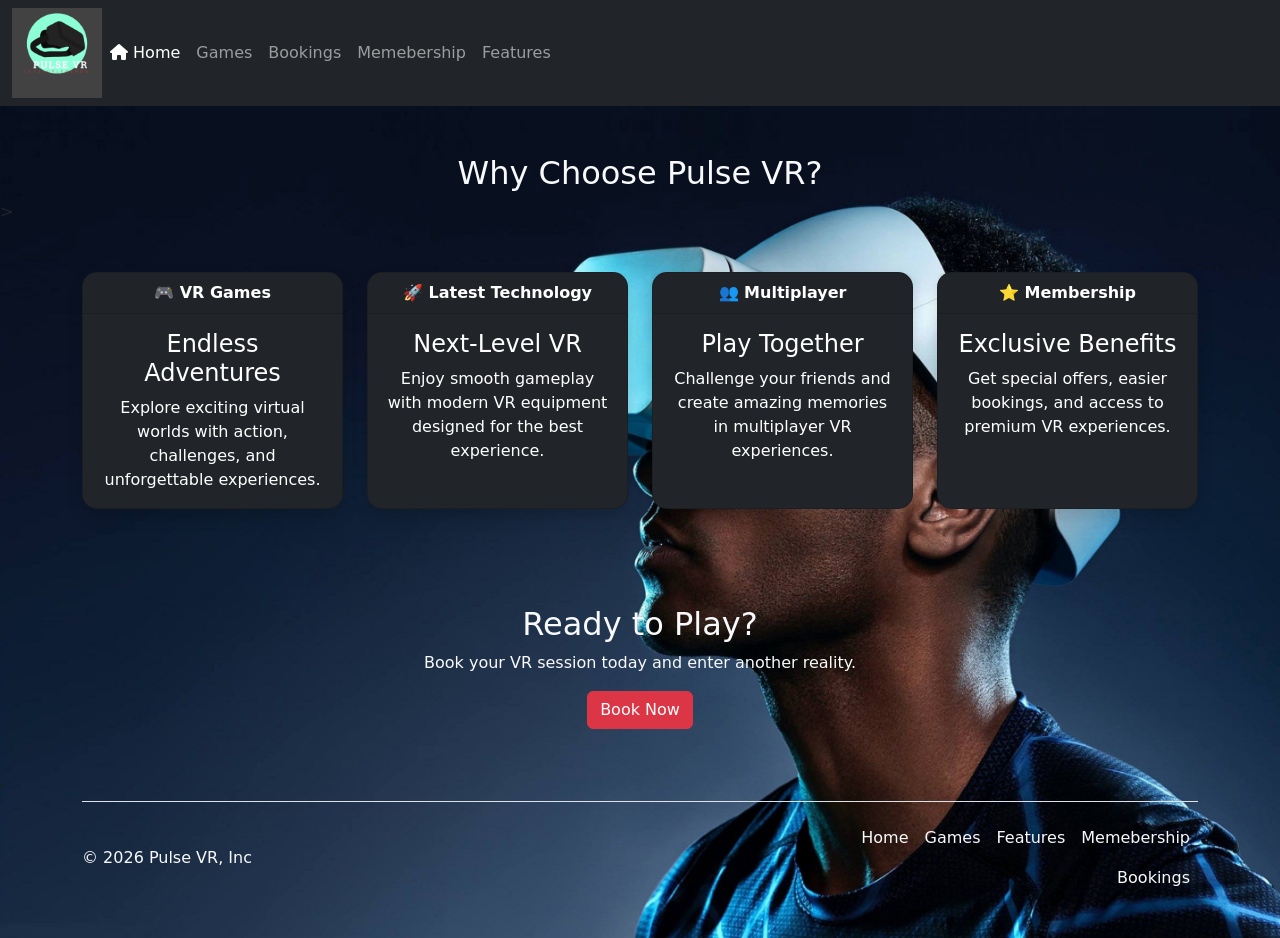
<file: index.html>
<!DOCTYPE html>
<html lang="en">
<head>
    <meta charset="UTF-8">
    <meta name="viewport" content="width=device-width, initial-scale=1.0">
    <link rel="stylesheet" href="Css/style.css">
     <link href="https://cdn.jsdelivr.net/npm/bootstrap@5.3.3/dist/css/bootstrap.min.css" rel="stylesheet" integrity="sha384-QWTKZyjpPEjISv5WaRU9OFeRpok6YctnYmDr5pNlyT2bRjXh0JMhjY6hW+ALEwIH" crossorigin="anonymous">
    <link rel="stylesheet" href="https://cdnjs.cloudflare.com/ajax/libs/font-awesome/6.5.1/css/all.min.css" integrity="sha512-DTOQO9RWCH3ppGqcWaEA1BIZOC6xxalwEsw9c2QQeAIftl+Vegovlnee1c9QX4TctnWMn13TZye+giMm8e2LwA==" crossorigin="anonymous" referrerpolicy="no-referrer" />
    
    <title>Home</title>
</head>
<style>
  .card {
    transition: 0.3s;
    border-radius: 15px;
}

.card:hover {
    transform: translateY(-10px);
}

.card-header {
    font-weight: bold;
}
</style>
<body>
    <nav class="navbar navbar-expand-lg bg-dark" data-bs-theme="dark">
        <div class="container-fluid">
          <img src="Media/VR_HEADset_LOGO.png " width="90" alt="">
          <button class="navbar-toggler" type="button" data-bs-toggle="collapse" data-bs-target="#navbarColor02" aria-controls="navbarColor02" aria-expanded="false" aria-label="Toggle navigation">
            <span class="navbar-toggler-icon"></span>
          </button>
          <div class="collapse navbar-collapse" id="navbarColor02">
            <ul class="navbar-nav me-auto">
              <li class="nav-item">
                <a class="nav-link active" href="index.html"><i class="fa-solid fa-house"></i> Home
                  <span class="visually-hidden">(current)</span>
                </a>
              </li>
              <li class="nav-item">
                <a class="nav-link" href="templates/games.html">Games</a>
              </li>
              <li class="nav-item">
                <a class="nav-link" href="templates/bookings.html">Bookings</a>
              </li>
              <li class="nav-item">
                <a class="nav-link" href="templates/membership.html">Memebership</a>
              </li>
               <li class="nav-item">
                <a class="nav-link" href="templates/feature.html">Features</a>
              </li>
              
            </ul>
           
          </div>
        </div>
      </nav>


<center><h2 class="text-light mt-5">Why Choose Pulse VR?</h2></center>>
 <div class="container py-5">

   

    <div class="row justify-content-center g-4">

        <!-- Card 1 -->
        <div class="col-md-3">
            <div class="card bg-dark text-white h-100 shadow">
                <div class="card-header text-center">
                    🎮 VR Games
                </div>

                <div class="card-body text-center">
                    <h4 class="card-title">
                        Endless Adventures
                    </h4>

                    <p class="card-text">
                        Explore exciting virtual worlds with action,
                        challenges, and unforgettable experiences.
                        

                    </p>
                </div>
            </div>
        </div>


        <!-- Card 2 -->
        <div class="col-md-3">
            <div class="card bg-dark text-white h-100 shadow">
                <div class="card-header text-center">
                    🚀 Latest Technology
                </div>

                <div class="card-body text-center">
                    <h4 class="card-title">
                        Next-Level VR
                    </h4>

                    <p class="card-text">
                        Enjoy smooth gameplay with modern VR equipment
                        designed for the best experience.
                        

                    </p>
                </div>
            </div>
        </div>


        <!-- Card 3 -->
        <div class="col-md-3">
            <div class="card bg-dark text-white h-100 shadow">
                <div class="card-header text-center">
                    👥 Multiplayer
                </div>

                <div class="card-body text-center">
                    <h4 class="card-title">
                        Play Together
                    </h4>

                    <p class="card-text">
                        Challenge your friends and create amazing
                        memories in multiplayer VR experiences.
                        
                    </p>
                </div>
            </div>
        </div>


        <!-- Card 4 -->
        <div class="col-md-3">
            <div class="card bg-dark text-white h-100 shadow">
                <div class="card-header text-center">
                    ⭐ Membership
                </div>

                <div class="card-body text-center">
                    <h4 class="card-title">
                        Exclusive Benefits
                    </h4>

                    <p class="card-text">
                        Get special offers, easier bookings,
                        and access to premium VR experiences.
                    </p>
                </div>
            </div>
        </div>


    </div>

</div>


   <section class="text-center py-5 text-light">
    <h2>Ready to Play?</h2>
    <p>Book your VR session today and enter another reality.</p>

   <a href="templates/membership.html" class="btn btn-danger">
    Book Now
</a>
</section>
</body>

<div class="container"> <footer  class="d-flex flex-wrap justify-content-between align-items-center py-3 my-4 border-top"> <p class="col-md-4 mb-0 text-light">&copy; 2026 Pulse VR, Inc</p> <a href="/" class="col-md-4 d-flex align-items-center justify-content-center mb-3 mb-md-0 me-md-auto link-body-emphasis text-decoration-none" aria-label="Bootstrap"> <svg class="bi me-2" width="40" height="32" aria-hidden="true"><use xlink:href="#bootstrap"></use></svg> </a> <ul class="nav col-md-4 justify-content-end"> <li class="nav-item"><a href="index.html" class="nav-link px-2 text-light">Home</a></li> <li class="nav-item"><a href="templates/games.html" class="nav-link px-2 text-light">Games</a></li> <li class="nav-item"><a href="templates/feature.html" class="nav-link px-2 text-light">Features</a></li> <li class="nav-item"><a href="templates/bookings.html" class="nav-link px-2 text-light">Memebership</a></li> <li class="nav-item"><a href="templates/membership.html" class="nav-link px-2 text-light">Bookings</a></li> </ul> </footer> </div>
<script src="https://cdn.jsdelivr.net/npm/bootstrap@5.3.3/dist/js/bootstrap.bundle.min.js" integrity="sha384-YvpcrYf0tY3lHB60NNkmXc5s9fDVZLESaAA55NDzOxhy9GkcIdslK1eN7N6jIeHz" crossorigin="anonymous"></script>
</html>
</file>
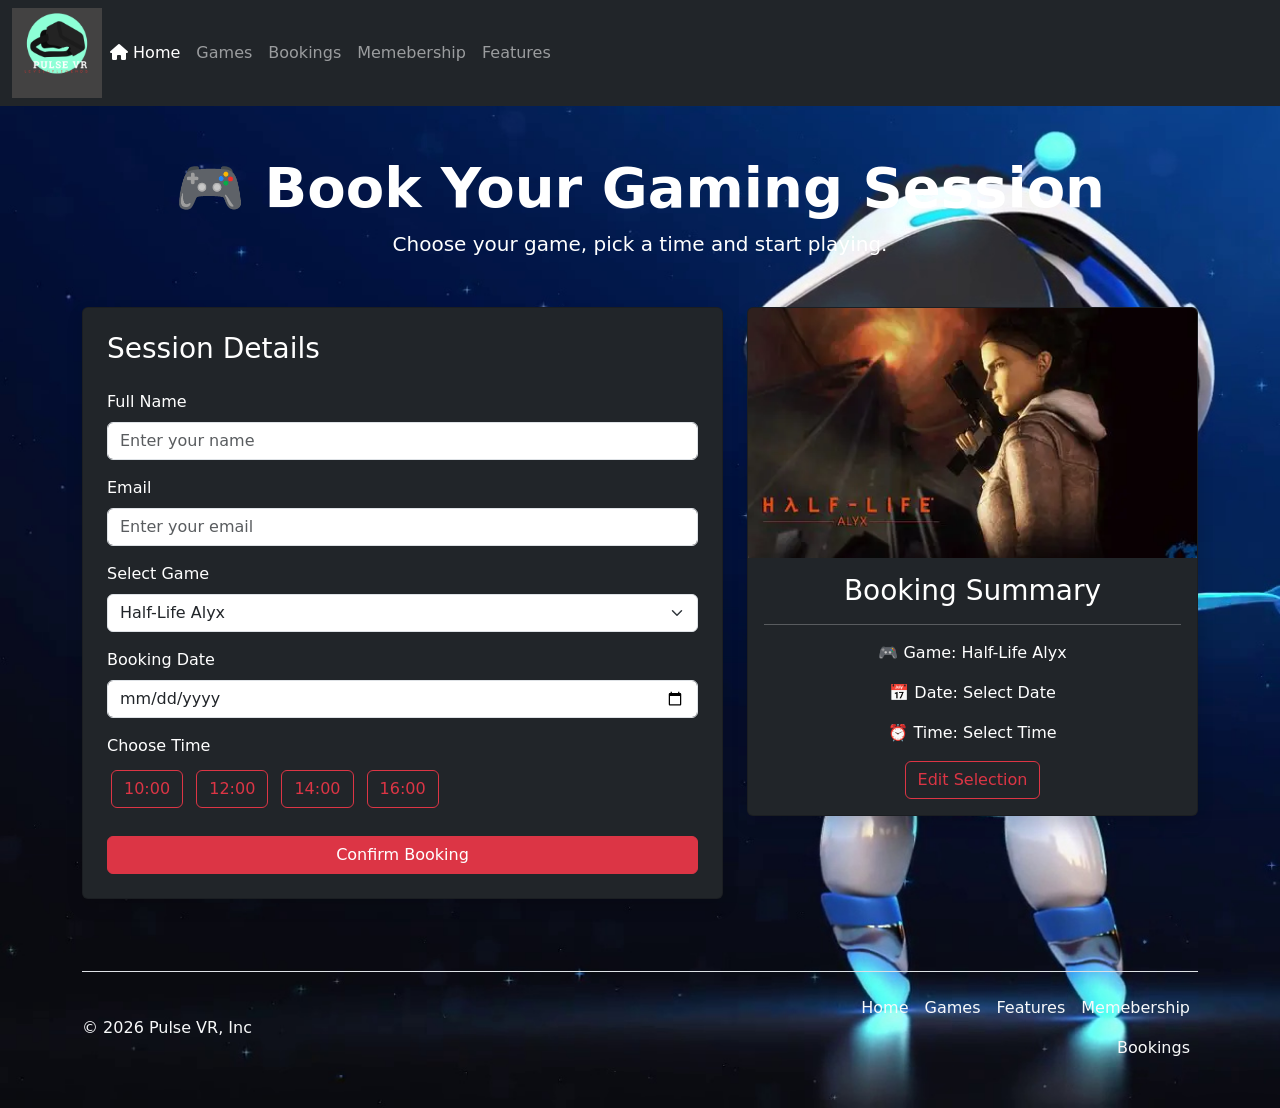
<file: templates/bookings.html>
<!DOCTYPE html>
<html lang="en">
<head>
    <meta charset="UTF-8">
    <meta name="viewport" content="width=device-width, initial-scale=1.0">
    <link rel="stylesheet" href="../Css/bookings.css">
      <link href="https://cdn.jsdelivr.net/npm/bootstrap@5.3.3/dist/css/bootstrap.min.css" rel="stylesheet" integrity="sha384-QWTKZyjpPEjISv5WaRU9OFeRpok6YctnYmDr5pNlyT2bRjXh0JMhjY6hW+ALEwIH" crossorigin="anonymous">
    <link rel="stylesheet" href="https://cdnjs.cloudflare.com/ajax/libs/font-awesome/6.5.1/css/all.min.css" integrity="sha512-DTOQO9RWCH3ppGqcWaEA1BIZOC6xxalwEsw9c2QQeAIftl+Vegovlnee1c9QX4TctnWMn13TZye+giMm8e2LwA==" crossorigin="anonymous" referrerpolicy="no-referrer" />
    


    <title>Bookings</title>
</head>
<body>
    <nav class="navbar navbar-expand-lg bg-dark" data-bs-theme="dark">
        <div class="container-fluid">
          <img src="../Media/VR_HEADset_LOGO.png " width="90" alt="">
          <button class="navbar-toggler" type="button" data-bs-toggle="collapse" data-bs-target="#navbarColor02" aria-controls="navbarColor02" aria-expanded="false" aria-label="Toggle navigation">
            <span class="navbar-toggler-icon"></span>
          </button>
          <div class="collapse navbar-collapse" id="navbarColor02">
            <ul class="navbar-nav me-auto">
              <li class="nav-item">
                <a class="nav-link active" href="../index.html"><i class="fa-solid fa-house"></i> Home
                  <span class="visually-hidden">(current)</span>
                </a>
              </li>
              <li class="nav-item">
                <a class="nav-link" href="games.html">Games</a>
              </li>
              <li class="nav-item">
                <a class="nav-link" href="bookings.html">Bookings</a>
              </li>
              <li class="nav-item">
                <a class="nav-link" href="membership.html">Memebership</a>
              </li>
               <li class="nav-item">
                <a class="nav-link" href="feature.html">Features</a>
              </li>
              
            </ul>
           
          </div>
        </div>
      </nav>
   
    <div class="container py-5">

    <!-- Header -->
    <div class="text-center text-white mb-5">

        <h1 class="display-4 fw-bold">
            🎮 Book Your Gaming Session
        </h1>

        <p class="lead">
            Choose your game, pick a time and start playing.
        </p>

    </div>



    <div class="row g-4">


        <!-- Booking Form -->
        <div class="col-lg-7">


            <div class="card bg-dark text-white shadow booking-card">


                <div class="card-body p-4">


                    <h3 class="mb-4">
                        Session Details
                    </h3>



                    <!-- Name -->

                    <div class="mb-3">

                        <label class="form-label">
                            Full Name
                        </label>

                        <input 
                        type="text"
                        class="form-control"
                        placeholder="Enter your name">

                    </div>



                    <!-- Email -->

                    <div class="mb-3">

                        <label class="form-label">
                            Email
                        </label>

                        <input 
                        type="email"
                        class="form-control"
                        placeholder="Enter your email">

                    </div>



                    <!-- Game Select -->

                    <div class="mb-3">

                        <label class="form-label">
                            Select Game
                        </label>


                        <select class="form-select">


                            <option>
                                Half-Life Alyx
                            </option>


                            <option>
                                Beat Saber
                            </option>


                            <option>
                                Ghost Town
                            </option>


                            <option>
                                Super Hot VR
                            </option>


                        </select>


                    </div>




                    <!-- Date -->

                    <div class="mb-3">

                        <label class="form-label">
                            Booking Date
                        </label>


                        <input 
                        type="date"
                        class="form-control">


                    </div>





                    <!-- Time -->

                    <div class="mb-4">


                        <label class="form-label">
                            Choose Time
                        </label>


                        <div>


                            <button class="btn btn-outline-danger m-1">
                                10:00
                            </button>


                            <button class="btn btn-outline-danger m-1">
                                12:00
                            </button>


                            <button class="btn btn-outline-danger m-1">
                                14:00
                            </button>


                            <button class="btn btn-outline-danger m-1">
                                16:00
                            </button>


                        </div>


                    </div>





                    <button class="btn btn-danger w-100">

                        Confirm Booking

                    </button>



                </div>


            </div>


        </div>






        <!-- Summary Side -->

        <div class="col-lg-5">


            <div class="card bg-dark text-white shadow booking-card">


                <img src="../Media/half-lifealyx.webp"
                class="card-img-top booking-img">



                <div class="card-body text-center">


                    <h3>
                        Booking Summary
                    </h3>



                    <hr>



                    <p>
                        🎮 Game:
                        Half-Life Alyx
                    </p>


                    <p>
                        📅 Date:
                        Select Date
                    </p>


                    <p>
                        ⏰ Time:
                        Select Time
                    </p>



                    <button class="btn btn-outline-danger">

                        Edit Selection

                    </button>



                </div>


            </div>


        </div>



    </div>


</div>
</body>

<div class="container"> <footer  class="d-flex flex-wrap justify-content-between align-items-center py-3 my-4 border-top"> <p class="col-md-4 mb-0 text-light">&copy; 2026 Pulse VR, Inc</p> <a href="/" class="col-md-4 d-flex align-items-center justify-content-center mb-3 mb-md-0 me-md-auto link-body-emphasis text-decoration-none" aria-label="Bootstrap"> <svg class="bi me-2" width="40" height="32" aria-hidden="true"><use xlink:href="#bootstrap"></use></svg> </a> <ul class="nav col-md-4 justify-content-end"> <li class="nav-item"><a href="../index.html" class="nav-link px-2 text-light">Home</a></li> <li class="nav-item"><a href="games.html" class="nav-link px-2 text-light">Games</a></li> <li class="nav-item"><a href="feature.html" class="nav-link px-2 text-light">Features</a></li> <li class="nav-item"><a href="membership.html" class="nav-link px-2 text-light">Memebership</a></li> <li class="nav-item"><a href="bookings.html" class="nav-link px-2 text-light">Bookings</a></li> </ul> </footer> </div>
<script src="https://cdn.jsdelivr.net/npm/bootstrap@5.3.3/dist/js/bootstrap.bundle.min.js" integrity="sha384-YvpcrYf0tY3lHB60NNkmXc5s9fDVZLESaAA55NDzOxhy9GkcIdslK1eN7N6jIeHz" crossorigin="anonymous"></script>
</html>
</file>
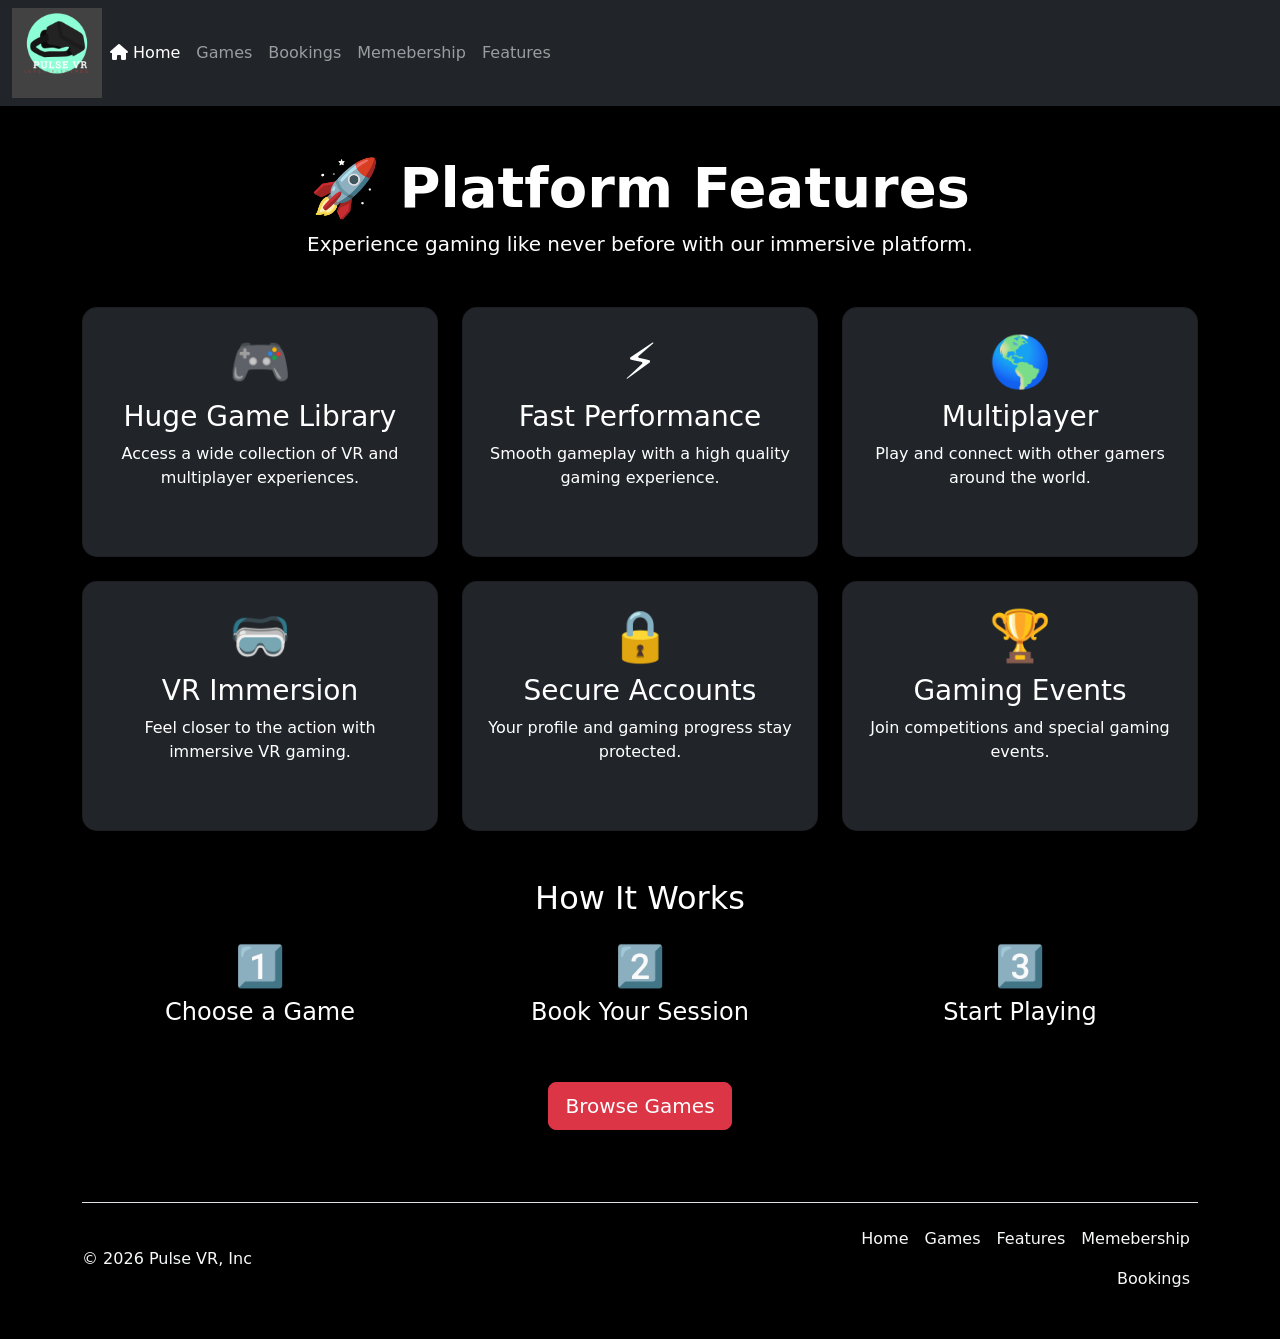
<file: templates/feature.html>
<!DOCTYPE html>
<html lang="en">
<head>
<meta charset="UTF-8">
<meta name="viewport" content="width=device-width, initial-scale=1.0">

<link href="https://cdn.jsdelivr.net/npm/bootstrap@5.3.3/dist/css/bootstrap.min.css" rel="stylesheet">
<link rel="stylesheet" href="https://cdnjs.cloudflare.com/ajax/libs/font-awesome/6.5.1/css/all.min.css">
<link rel="stylesheet" href="../Css/feature.css">

<title>Features</title>

<style>
/* Extra enhancements */
.feature-card {
    opacity: 0;
    transform: translateY(40px);
    transition: all 0.6s ease;
}

.feature-card.show {
    opacity: 1;
    transform: translateY(0);
}

#topBtn {
    position: fixed;
    bottom: 20px;
    right: 20px;
    display: none;
    z-index: 999;
}
</style>

</head>

<body>

<nav class="navbar navbar-expand-lg bg-dark" data-bs-theme="dark">
<div class="container-fluid">
<img src="../Media/VR_HEADset_LOGO.png" width="90" alt="">

<button class="navbar-toggler" type="button" data-bs-toggle="collapse" data-bs-target="#navbarColor02">
<span class="navbar-toggler-icon"></span>
</button>

<div class="collapse navbar-collapse" id="navbarColor02">
<ul class="navbar-nav me-auto">

<li class="nav-item">
<a class="nav-link active" href="../index.html"><i class="fa-solid fa-house"></i> Home</a>
</li>

<li class="nav-item"><a class="nav-link" href="games.html">Games</a></li>
<li class="nav-item"><a class="nav-link" href="bookings.html">Bookings</a></li>
<li class="nav-item"><a class="nav-link" href="membership.html">Memebership</a></li>
<li class="nav-item"><a class="nav-link" href="feature.html">Features</a></li>

</ul>
</div>
</div>
</nav>

<div class="container py-5">

<!-- Header -->
<div class="text-center text-white mb-5">
<h1 class="display-4 fw-bold">🚀 Platform Features</h1>
<p class="lead">Experience gaming like never before with our immersive platform.</p>
</div>

<!-- Features -->
<div class="row g-4">

<div class="col-lg-4 col-md-6">
<div class="card bg-dark text-white text-center shadow feature-card p-4">
<h1>🎮</h1>
<h3>Huge Game Library</h3>
<p>Access a wide collection of VR and multiplayer experiences.</p>
</div>
</div>

<div class="col-lg-4 col-md-6">
<div class="card bg-dark text-white text-center shadow feature-card p-4">
<h1>⚡</h1>
<h3>Fast Performance</h3>
<p>Smooth gameplay with a high quality gaming experience.</p>
</div>
</div>

<div class="col-lg-4 col-md-6">
<div class="card bg-dark text-white text-center shadow feature-card p-4">
<h1>🌎</h1>
<h3>Multiplayer</h3>
<p>Play and connect with other gamers around the world.</p>
</div>
</div>

<div class="col-lg-4 col-md-6">
<div class="card bg-dark text-white text-center shadow feature-card p-4">
<h1>🥽</h1>
<h3>VR Immersion</h3>
<p>Feel closer to the action with immersive VR gaming.</p>
</div>
</div>

<div class="col-lg-4 col-md-6">
<div class="card bg-dark text-white text-center shadow feature-card p-4">
<h1>🔒</h1>
<h3>Secure Accounts</h3>
<p>Your profile and gaming progress stay protected.</p>
</div>
</div>

<div class="col-lg-4 col-md-6">
<div class="card bg-dark text-white text-center shadow feature-card p-4">
<h1>🏆</h1>
<h3>Gaming Events</h3>
<p>Join competitions and special gaming events.</p>
</div>
</div>

</div>

<!-- How it works -->
<div class="text-center text-white mt-5">
<h2>How It Works</h2>

<div class="row mt-4">
<div class="col-md-4"><h1>1️⃣</h1><h4>Choose a Game</h4></div>
<div class="col-md-4"><h1>2️⃣</h1><h4>Book Your Session</h4></div>
<div class="col-md-4"><h1>3️⃣</h1><h4>Start Playing</h4></div>
</div>
</div>

<!-- CTA -->
<div class="text-center mt-5">
<a href="games.html" class="btn btn-danger btn-lg">Browse Games</a>
</div>

</div>

<!-- Back to top button -->
<button id="topBtn" class="btn btn-danger">↑ Top</button>

<!-- Footer -->
<div class="container">
<footer class="d-flex flex-wrap justify-content-between align-items-center py-3 my-4 border-top">
<p class="col-md-4 mb-0 text-light">&copy; 2026 Pulse VR, Inc</p>

<ul class="nav col-md-4 justify-content-end">
<li class="nav-item"><a href="../index.html" class="nav-link px-2 text-light">Home</a></li>
<li class="nav-item"><a href="games.html" class="nav-link px-2 text-light">Games</a></li>
<li class="nav-item"><a href="feature.html" class="nav-link px-2 text-light">Features</a></li>
<li class="nav-item"><a href="membership.html" class="nav-link px-2 text-light">Memebership</a></li>
<li class="nav-item"><a href="bookings.html" class="nav-link px-2 text-light">Bookings</a></li>
</ul>
</footer>
</div>

<script src="https://cdn.jsdelivr.net/npm/bootstrap@5.3.3/dist/js/bootstrap.bundle.min.js"></script>

<script>
// 🔥 Scroll reveal animation
const cards = document.querySelectorAll(".feature-card");

const observer = new IntersectionObserver(entries => {
    entries.forEach(entry => {
        if (entry.isIntersecting) {
            entry.target.classList.add("show");
        }
    });
}, { threshold: 0.2 });

cards.forEach(card => observer.observe(card));


// 🔝 Back to top button
const topBtn = document.getElementById("topBtn");

window.addEventListener("scroll", () => {
    if (window.scrollY > 300) {
        topBtn.style.display = "block";
    } else {
        topBtn.style.display = "none";
    }
});

topBtn.onclick = () => {
    window.scrollTo({ top: 0, behavior: "smooth" });
};
</script>

</body>
</html>
</file>
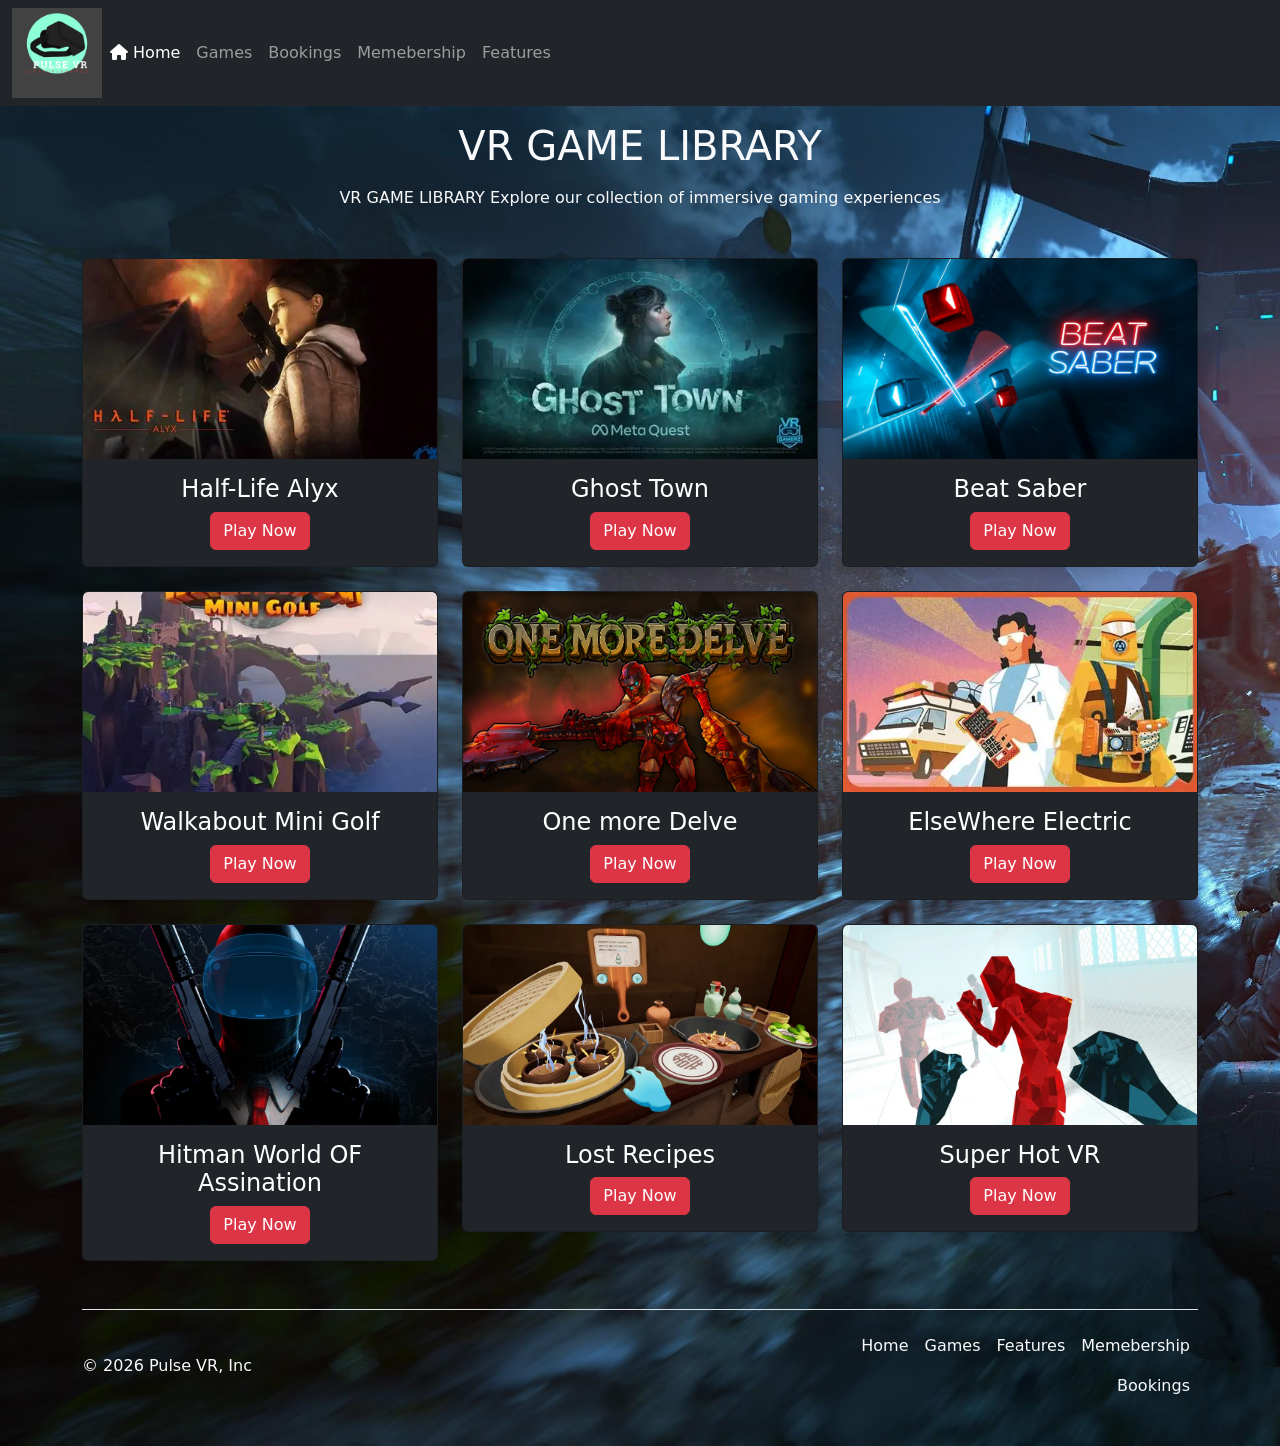
<file: templates/games.html>
<!DOCTYPE html>
<html lang="en">
<head>
    <meta charset="UTF-8">
    <meta name="viewport" content="width=device-width, initial-scale=1.0">
    <link rel="stylesheet" href="../Css/games.css">
    <link href="https://cdn.jsdelivr.net/npm/bootstrap@5.3.3/dist/css/bootstrap.min.css" rel="stylesheet" integrity="sha384-QWTKZyjpPEjISv5WaRU9OFeRpok6YctnYmDr5pNlyT2bRjXh0JMhjY6hW+ALEwIH" crossorigin="anonymous">
    <link rel="stylesheet" href="https://cdnjs.cloudflare.com/ajax/libs/font-awesome/6.5.1/css/all.min.css" integrity="sha512-DTOQO9RWCH3ppGqcWaEA1BIZOC6xxalwEsw9c2QQeAIftl+Vegovlnee1c9QX4TctnWMn13TZye+giMm8e2LwA==" crossorigin="anonymous" referrerpolicy="no-referrer" />
    
    
    <title>Games</title>
</head>
<body>
  <nav class="navbar navbar-expand-lg bg-dark" data-bs-theme="dark">
        <div class="container-fluid">
          <img src="../Media/VR_HEADset_LOGO.png " width="90" alt="">
          <button class="navbar-toggler" type="button" data-bs-toggle="collapse" data-bs-target="#navbarColor02" aria-controls="navbarColor02" aria-expanded="false" aria-label="Toggle navigation">
            <span class="navbar-toggler-icon"></span>
          </button>
          <div class="collapse navbar-collapse" id="navbarColor02">
            <ul class="navbar-nav me-auto">
              <li class="nav-item">
                <a class="nav-link active" href="../index.html"><i class="fa-solid fa-house"></i> Home
                  <span class="visually-hidden">(current)</span>
                </a>
              </li>
              <li class="nav-item">
                <a class="nav-link" href="games.html">Games</a>
              </li>
              <li class="nav-item">
                <a class="nav-link" href="bookings.html">Bookings</a>
              </li>
              <li class="nav-item">
                <a class="nav-link" href="membership.html">Memebership</a>
              </li>
               <li class="nav-item">
                <a class="nav-link" href="feature.html">Features</a>
              </li>
              
            </ul>
           
          </div>
        </div>
      </nav>

     
    <center><h1 class="text-light mt-3">VR GAME LIBRARY</h1></center> 
      <center><p class="text-light mt-3"> 
        VR GAME LIBRARY
        Explore our collection of immersive
        gaming experiences
      </p></center>

      <div class="container py-4 mt-4">

  <div class="row g-4 justify-content-center">

    <!-- Game 1 -->
    <div class="col-lg-4 col-md-6">
      <div class="card bg-dark text-white shadow game-card">

        <img src="../Media/half-lifealyx.webp"
             class="card-img-top game-img"
             alt="Game 1">

        <div class="card-body text-center">
          <h4>Half-Life Alyx</h4>
        
          <a href="#" class="btn btn-danger">Play Now</a>
        </div>

      </div>
    </div>

    <!-- Game 2 -->
    <div class="col-lg-4 col-md-6">
      <div class="card bg-dark text-white shadow game-card">

        <img src="../Media/ghost_games.webp"
             class="card-img-top game-img"
             alt="Game 2">

        <div class="card-body text-center">
          <h4>Ghost Town</h4>
         
          <a href="#" class="btn btn-danger">Play Now</a>
        </div>

      </div>
    </div>

    <!-- Game 3 -->
    <div class="col-lg-4 col-md-6">
      <div class="card bg-dark text-white shadow game-card">

        <img src="../Media/beat-saber-5.jpg"
             class="card-img-top game-img"
             alt="Game 3">

        <div class="card-body text-center">
          <h4>Beat Saber</h4>
          
          <a href="#" class="btn btn-danger">Play Now</a>
        </div>

      </div>
    </div>

    <!-- Game 4 -->
    <div class="col-lg-4 col-md-6">
      <div class="card bg-dark text-white shadow game-card">

        <img src="../Media/walkabout.webp"
             class="card-img-top game-img"
             alt="Game 4">

        <div class="card-body text-center">
          <h4>Walkabout Mini Golf</h4>
      
          <a href="#" class="btn btn-danger">Play Now</a>
        </div>

      </div>
    </div>
     <div class="col-lg-4 col-md-6">
      <div class="card bg-dark text-white shadow game-card">

        <img src="../Media/onemore_delve.jpg"
             class="card-img-top game-img"
             alt="Game 4">

        <div class="card-body text-center">
          <h4>One more Delve</h4>
         
          <a href="#" class="btn btn-danger">Play Now</a>
        </div>

      </div>
    </div>
     <div class="col-lg-4 col-md-6">
      <div class="card bg-dark text-white shadow game-card">

        <img src="../Media/elsewhere_electric.webp"
             class="card-img-top game-img"
             alt="Game 4">

        <div class="card-body text-center">
          <h4>ElseWhere Electric </h4>
          
          <a href="#" class="btn btn-danger">Play Now</a>
        </div>

      </div>
    </div>  
     <div class="col-lg-4 col-md-6">
      <div class="card bg-dark text-white shadow game-card">

        <img src="../Media/hitman_world_of_assination.webp"
             class="card-img-top game-img"
             alt="Game 4">

        <div class="card-body text-center">
          <h4>Hitman World OF Assination</h4>
          
          <a href="#" class="btn btn-danger">Play Now</a>
        </div>

      </div>
    </div>
     <div class="col-lg-4 col-md-6">
      <div class="card bg-dark text-white shadow game-card">

        <img src="../Media/Lost_recipes.webp"
             class="card-img-top game-img"
             alt="Game 4">

        <div class="card-body text-center">
          <h4>Lost Recipes</h4>
          
          <a href="#" class="btn btn-danger">Play Now</a>
        </div>

      </div>
    </div>
     <div class="col-lg-4 col-md-6">
      <div class="card bg-dark text-white shadow game-card">

        <img src="../Media/Super_Hotvr.webp"
             class="card-img-top game-img"
             alt="Game 4">

        <div class="card-body text-center">
          <h4>Super Hot VR</h4>
         
          <a href="#" class="btn btn-danger">Play Now</a>
        </div>

      </div>
    </div>
     

  </div>
</div>

</body>

<div class="container"> <footer  class="d-flex flex-wrap justify-content-between align-items-center py-3 my-4 border-top"> <p class="col-md-4 mb-0 text-light">&copy; 2026 Pulse VR, Inc</p> <a href="/" class="col-md-4 d-flex align-items-center justify-content-center mb-3 mb-md-0 me-md-auto link-body-emphasis text-decoration-none" aria-label="Bootstrap"> <svg class="bi me-2" width="40" height="32" aria-hidden="true"><use xlink:href="#bootstrap"></use></svg> </a> <ul class="nav col-md-4 justify-content-end"> <li class="nav-item"><a href="../index.html" class="nav-link px-2 text-light">Home</a></li> <li class="nav-item"><a href="games.html" class="nav-link px-2 text-light">Games</a></li> <li class="nav-item"><a href="feature.html" class="nav-link px-2 text-light">Features</a></li> <li class="nav-item"><a href="membership.html" class="nav-link px-2 text-light">Memebership</a></li> <li class="nav-item"><a href="bookings.html" class="nav-link px-2 text-light">Bookings</a></li> </ul> </footer> </div>
<script src="https://cdn.jsdelivr.net/npm/bootstrap@5.3.3/dist/js/bootstrap.bundle.min.js" integrity="sha384-YvpcrYf0tY3lHB60NNkmXc5s9fDVZLESaAA55NDzOxhy9GkcIdslK1eN7N6jIeHz" crossorigin="anonymous"></script>
</html>
</file>
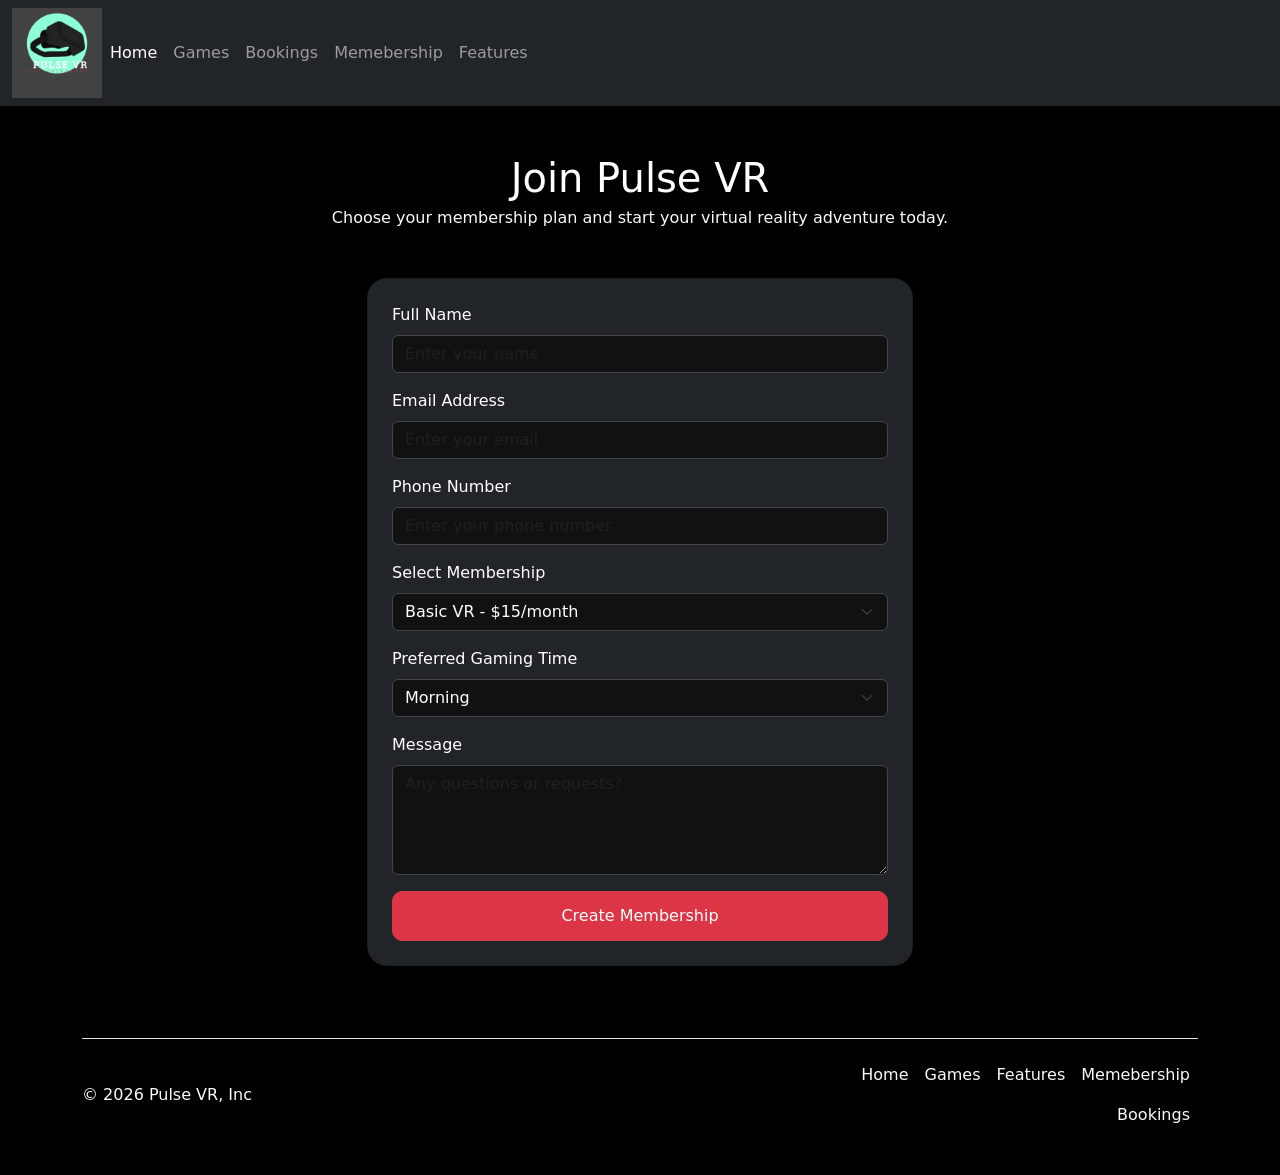
<file: templates/membership.html>
<!DOCTYPE html>
<html lang="en">
<head>
    <meta charset="UTF-8">
    <meta name="viewport" content="width=device-width, initial-scale=1.0">
   
    <link href="https://cdn.jsdelivr.net/npm/bootstrap@5.3.3/dist/css/bootstrap.min.css" rel="stylesheet" integrity="sha384-QWTKZyjpPEjISv5WaRU9OFeRpok6YctnYmDr5pNlyT2bRjXh0JMhjY6hW+ALEwIH" crossorigin="anonymous">
    <link rel="stylesheet" href="https://cdnjs.cloudflare.com/ajax/libs/font-awesome/6.5.1/css/all.min.css"integrity="sha512-DTOQO9RWCH3ppGqcWaEA1BIZOC6xxalwEsw9c2QQeAIftl+Vegovlnee1c9QX4TctnWMn13TZye+giMm8e2LwA==" crossorigin="anonymous" referrerpolicy="no-referrer" />
     <link rel="stylesheet" href="../Css/member.css">
    <title>Memebership</title>
</head>
<body>
     
      <nav class="navbar navbar-expand-lg bg-dark" data-bs-theme="dark">
        <div class="container-fluid">
          <img src="../Media/VR_HEADset_LOGO.png " width="90" alt="">
          <button class="navbar-toggler" type="button" data-bs-toggle="collapse" data-bs-target="#navbarColor02" aria-controls="navbarColor02" aria-expanded="false" aria-label="Toggle navigation">
            <span class="navbar-toggler-icon"></span>
          </button>
          <div class="collapse navbar-collapse" id="navbarColor02">
            <ul class="navbar-nav me-auto">
              <li class="nav-item">
                <a class="nav-link active" href="../index.html"><i class="fa-solid fa-house"></i> Home
                  <span class="visually-hidden">(current)</span>
                </a>
              </li>
              <li class="nav-item">
                <a class="nav-link" href="games.html">Games</a>
              </li>
              <li class="nav-item">
                <a class="nav-link" href="bookings.html">Bookings</a>
              </li>
              <li class="nav-item">
                <a class="nav-link" href="membership.html">Memebership</a>
              </li>
               <li class="nav-item">
                <a class="nav-link" href="feature.html">Features</a>
              </li>
              
            </ul>
           
          </div>
        </div>
      </nav>

<div class="container py-5">

    <h1 class="text-center text-white mb-1">
        Join Pulse VR
    </h1>

    <p class="text-center text-light mb-5">
        Choose your membership plan and start your virtual reality adventure today.
    </p>


    <div class="row justify-content-center">

        <div class="col-md-6">

            <div class="card bg-dark text-white shadow p-4">

                <form>


                    <div class="mb-3">
                        <label class="form-label">
                            Full Name
                        </label>

                        <input 
                        type="text" 
                        class="form-control"
                        placeholder="Enter your name">
                    </div>



                    <div class="mb-3">
                        <label class="form-label">
                            Email Address
                        </label>

                        <input 
                        type="email" 
                        class="form-control"
                        placeholder="Enter your email">
                    </div>



                    <div class="mb-3">
                        <label class="form-label">
                            Phone Number
                        </label>

                        <input 
                        type="tel" 
                        class="form-control"
                        placeholder="Enter your phone number">
                    </div>



                    <div class="mb-3">
                        <label class="form-label">
                            Select Membership
                        </label>


                        <select class="form-select">

                            <option>
                                Basic VR - $15/month
                            </option>

                            <option>
                                Premium VR - $30/month
                            </option>

                            <option>
                                Unlimited VR - $50/month
                            </option>

                        </select>

                    </div>



                    <div class="mb-3">

                        <label class="form-label">
                            Preferred Gaming Time
                        </label>


                        <select class="form-select">

                            <option>
                                Morning
                            </option>

                            <option>
                                Afternoon
                            </option>

                            <option>
                                Evening
                            </option>

                        </select>

                    </div>



                    <div class="mb-3">

                        <label class="form-label">
                            Message
                        </label>


                        <textarea 
                        class="form-control"
                        rows="4"
                        placeholder="Any questions or requests?"></textarea>

                    </div>



                    <button class="btn btn-danger w-100">
                        Create Membership
                    </button>


                </form>


            </div>

        </div>

    </div>


</div>
</body>

<div class="container"> <footer  class="d-flex flex-wrap justify-content-between align-items-center py-3 my-4 border-top"> <p class="col-md-4 mb-0 text-light">&copy; 2026 Pulse VR, Inc</p> <a href="/" class="col-md-4 d-flex align-items-center justify-content-center mb-3 mb-md-0 me-md-auto link-body-emphasis text-decoration-none" aria-label="Bootstrap"> <svg class="bi me-2" width="40" height="32" aria-hidden="true"><use xlink:href="#bootstrap"></use></svg> </a> <ul class="nav col-md-4 justify-content-end"> <li class="nav-item"><a href="../index.html" class="nav-link px-2 text-light">Home</a></li> <li class="nav-item"><a href="games.html" class="nav-link px-2 text-light">Games</a></li> <li class="nav-item"><a href="feature.html" class="nav-link px-2 text-light">Features</a></li> <li class="nav-item"><a href="membership.html" class="nav-link px-2 text-light">Memebership</a></li> <li class="nav-item"><a href="bookings.html" class="nav-link px-2 text-light">Bookings</a></li> </ul> </footer> </div>
<script src="https://cdn.jsdelivr.net/npm/bootstrap@5.3.3/dist/js/bootstrap.bundle.min.js" integrity="sha384-YvpcrYf0tY3lHB60NNkmXc5s9fDVZLESaAA55NDzOxhy9GkcIdslK1eN7N6jIeHz" crossorigin="anonymous"></script>
</html>
</file>
<file: Css/style.css>
body{
  background-image: url(../Media/Background_image.jpg);
    
    background-size: cover;
    background-repeat: no-repeat;
    font-style: bold;
    font-family: Arial, sans-serif;
    color: white;
    min-height: 100vh;
    display: flex;
    flex-direction: column;
}
h2{
    color: aliceblue;
}
</file>
<file: Css/bookings.css>
body{
    background-image: url(../Media/4k_bookings2.jpg);
    background-repeat: no-repeat;
    background-size: cover;
}
.booking-card {

    border-radius: 15px;
    overflow: hidden;

}


.booking-img {

    height: 250px;
    object-fit: cover;

}



.form-control,
.form-select {

    background-color: #222;
    border: none;
    color: white;

}


.form-control::placeholder {

    color: #aaa;

}



.btn-outline-danger:hover {

    background-color: #dc3545;

}
</file>
<file: Css/feature.css>
html, body {
    background-color: black !important;
}

.feature-card {

    min-height: 250px;
    border-radius: 15px;
    transition: 0.3s;

}



.feature-card:hover {

    transform: translateY(-10px);

}



.feature-card h1 {

    font-size: 50px;

}
</file>
<file: Css/games.css>
body{
    background-image: url(../Media/background_games.jpg);
    background-repeat: no-repeat;
    background-size: cover;
}
.game-img {

    width: 100%;
    height: 200px;
    object-fit: cover;

}


.card {

    border-radius: 15px;
    overflow: hidden;

}


.card:hover {

    transform: translateY(-10px);
    transition: 0.3s;

}
</file>
<file: Css/member.css>
html, body {
    background-color: black !important;
}

.card {
    border-radius: 20px;
}


.form-control,
.form-select {
    background-color: #111;
    color: white;
    border: 1px solid #444;
}


.form-control:focus,
.form-select:focus {
    border-color: #ff0000;
    box-shadow: none;
}


.btn-danger {
    padding: 12px;
    border-radius: 10px;
}
</file>
